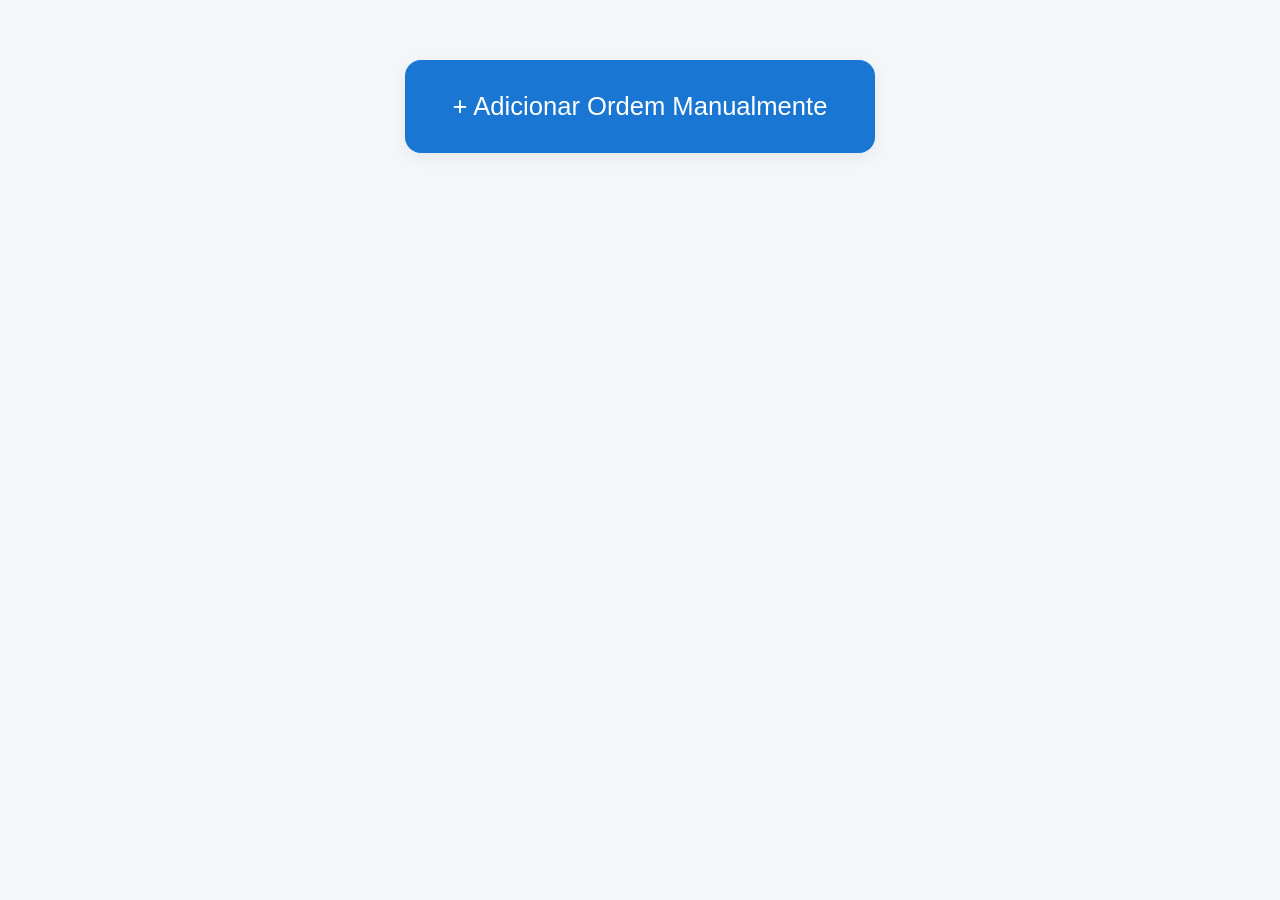
<file: adicionar_ordem.html>
<!DOCTYPE html>
<html lang="pt-BR">
<head>
    <meta charset="UTF-8">
    <title>Adicionar Ordem Manualmente</title>
    <link rel="stylesheet" href="styles.css">
    <script type="module" src="adicionar_ordem.js"></script>
    <style>
        .btn-grande-adicionar {
            background: #1976d2;
            color: #fff;
            font-size: 1.6em;
            padding: 32px 48px;
            border: none;
            border-radius: 16px;
            margin: 60px auto 0 auto;
            display: block;
            cursor: pointer;
            box-shadow: 0 4px 16px #0001;
            transition: background 0.2s;
        }
        .btn-grande-adicionar:hover {
            background: #125ea7;
        }
    </style>
</head>
<body>
    <button class="btn-grande-adicionar" id="btn-grande-adicionar-ordem">+ Adicionar Ordem Manualmente</button>
    <script type="module">
        import { abrirModalAdicionarOrdem } from './adicionar_ordem.js';
        document.getElementById('btn-grande-adicionar-ordem').onclick = abrirModalAdicionarOrdem;
    </script>
</body>
</html>
</file>
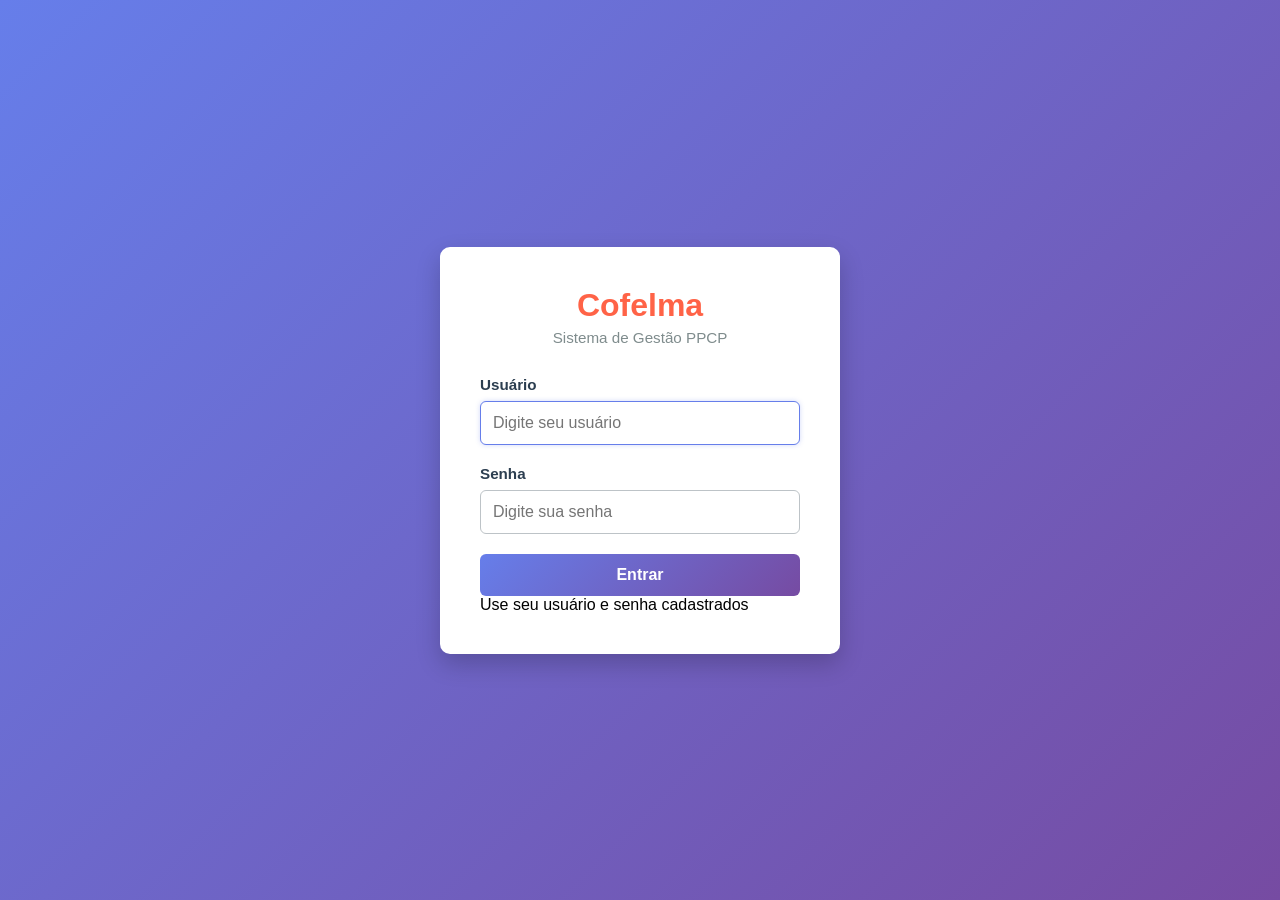
<file: login.html>
<!DOCTYPE html>
<html lang="pt-BR">
<head>
    <meta charset="UTF-8">
    <meta name="viewport" content="width=device-width, initial-scale=1.0">
    <title>Login - Gestão PPCP Cofelma</title>
    <style>
        * {
            margin: 0;
            padding: 0;
            box-sizing: border-box;
        }

        body {
            font-family: 'Segoe UI', Tahoma, Geneva, Verdana, sans-serif;
            background: linear-gradient(135deg, #667eea 0%, #764ba2 100%);
            min-height: 100vh;
            display: flex;
            align-items: center;
            justify-content: center;
        }

        .login-container {
            background: white;
            padding: 40px;
            border-radius: 10px;
            box-shadow: 0 10px 25px rgba(0, 0, 0, 0.2);
            width: 100%;
            max-width: 400px;
        }

        .login-header {
            text-align: center;
            margin-bottom: 30px;
        }

        .login-header h1 {
            color: #ff6347;
            font-size: 2rem;
            margin-bottom: 5px;
        }

        .login-header p {
            color: #7f8c8d;
            font-size: 0.95rem;
        }

        .form-group {
            margin-bottom: 20px;
        }

        .form-group label {
            display: block;
            margin-bottom: 8px;
            color: #2c3e50;
            font-weight: 600;
            font-size: 0.95rem;
        }

        .form-group input {
            width: 100%;
            padding: 12px;
            border: 1px solid #bdc3c7;
            border-radius: 6px;
            font-size: 1rem;
            transition: border-color 0.3s ease;
        }

        .form-group input:focus {
            outline: none;
            border-color: #667eea;
            box-shadow: 0 0 5px rgba(102, 126, 234, 0.3);
        }

        .login-btn {
            width: 100%;
            padding: 12px;
            background: linear-gradient(135deg, #667eea 0%, #764ba2 100%);
            color: white;
            border: none;
            border-radius: 6px;
            font-size: 1rem;
            font-weight: 600;
            cursor: pointer;
            transition: transform 0.2s ease, box-shadow 0.2s ease;
        }

        .login-btn:hover {
            transform: translateY(-2px);
            box-shadow: 0 5px 15px rgba(102, 126, 234, 0.4);
        }

        .login-btn:active {
            transform: translateY(0);
        }

        .error-message {
            display: none;
            padding: 12px;
            background: #fadbd8;
            color: #c0392b;
            border-radius: 6px;
            margin-bottom: 20px;
            font-size: 0.9rem;
        }

        .info-text {
            text-align: center;
            color: #95a5a6;
            font-size: 0.85rem;
            margin-top: 20px;
        }
    </style>
</head>
<body>
    <div class="login-container">
        <div class="login-header">
            <h1>Cofelma</h1>
            <p>Sistema de Gestão PPCP</p>
        </div>

        <div id="error-message" class="error-message" style="display: none;"></div>

        <form id="login-form" autocomplete="off">
            <div class="form-group">
                <label for="usuario">Usuário</label>
                <input type="text" id="usuario" name="usuario" placeholder="Digite seu usuário" required>
            </div>
            <div class="form-group">
                <label for="senha">Senha</label>
                <input type="password" id="senha" name="senha" placeholder="Digite sua senha" required autocomplete="new-password">
            </div>

            <button type="submit" class="login-btn">Entrar</button>

            <p>Use seu usuário e senha cadastrados</p>
        </form>
    </div>
    <script src="login.js"></script>
</body>

</html>
</file>
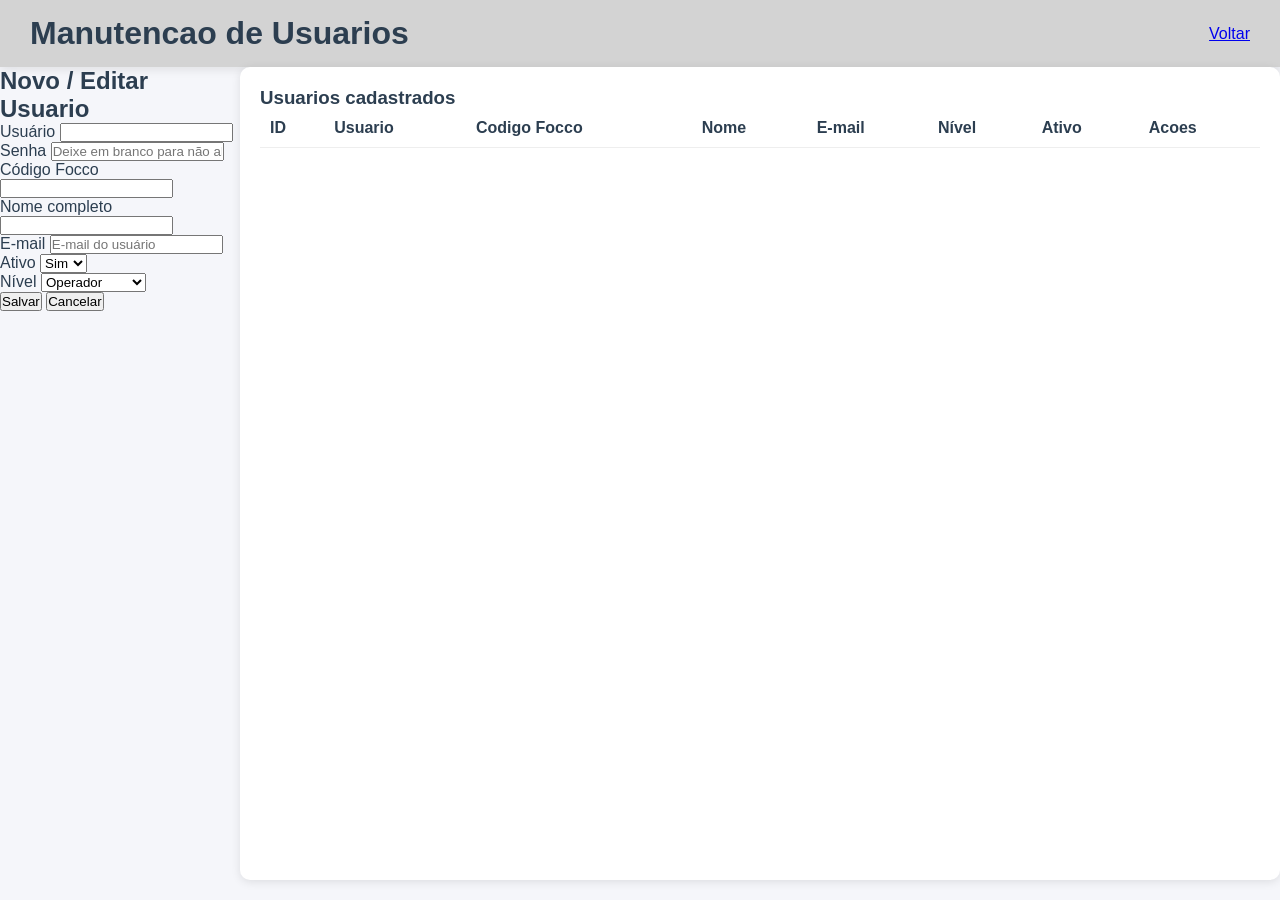
<file: usuarios.html>
<!DOCTYPE html>
<html lang="pt-BR">
<head>
  <meta charset="UTF-8" />
  <meta name="viewport" content="width=device-width, initial-scale=1.0"/>
  <title>Usuarios - Cofelma</title>
  <link rel="stylesheet" href="styles.css" />
</head>
<body>
  <div class="container">
    <div class="header">
      <h1>Manutencao de Usuarios</h1>
      <a href="index.html" class="back-btn">Voltar</a>
    </div>

    <div class="form-container">
      <h2 id="form-title">Novo / Editar Usuario</h2>
      <form id="user-form">
        <!-- Campo oculto para armazenar o ID do usuário durante a edição -->
        <input type="hidden" id="user-id" name="id">

        <div class="form-row">
          <div class="form-group">
            <label for="usuario">Usuário</label>
            <input type="text" id="usuario" name="usuario" required>
          </div>
          <div class="form-group">
            <label for="senha">Senha</label>
            <input type="password" id="senha" name="senha" placeholder="Deixe em branco para não alterar">
          </div>
        </div>
        <div class="form-row">
          <div class="form-group">
            <label for="codigo_focco">Código Focco</label>
            <input type="text" id="codigo_focco" name="codigo_focco" required>
          </div>
          <div class="form-group">
            <label for="nome_completo">Nome completo</label>
            <input type="text" id="nome_completo" name="nome_completo">
          </div>
        </div>
        <div class="form-row">
          <div class="form-group">
            <label for="email">E-mail</label>
            <input type="email" id="email" name="email" placeholder="E-mail do usuário">
          </div>
          <div class="form-group">
            <label for="ativo">Ativo</label>
            <select id="ativo" name="ativo">
              <option value="true" selected>Sim</option>
              <option value="false">Não</option>
            </select>
          </div>
        </div>
        <div class="form-row">
          <div class="form-group">
            <label for="nivel">Nível</label>
            <select id="nivel" name="nivel">
              <option value="administrador">Administrador</option>
              <option value="gestor">Gestor</option>
              <option value="pcp">PCP</option>
              <option value="lider">Líder</option>
              <option value="operador" selected>Operador</option>
            </select>
          </div>
          <div class="form-group">
            <!-- Espaço vazio para manter o alinhamento de duas colunas -->
          </div>
        </div>

        <div class="form-actions">
          <button type="submit" id="salvar-btn">Salvar</button>
          <button type="button" id="cancelar-btn">Cancelar</button>
        </div>
      </form>
    </div>

    <div class="users-card">
      <h3>Usuarios cadastrados</h3>
      <table class="users-table">
        <thead>
          <tr>
            <th>ID</th>
            <th>Usuario</th>
            <th>Codigo Focco</th>
            <th>Nome</th>
            <th>E-mail</th>
            <th>Nível</th>
            <th>Ativo</th>
            <th>Acoes</th>
          </tr>
        </thead>
        <tbody id="lista-usuarios">
          <!-- Linhas de usuários serão inseridas aqui -->
        </tbody>
      </table>
    </div>
  </div>

  <script src="usuarios.js"></script>
</body>

</html>
</file>
<file: styles.css>
* {
    margin: 0;
    padding: 0;
    box-sizing: border-box;
}

:root {
    --primary-color: #2c3e50;
    --secondary-color: #3498db;
    --accent-green: #27ae60;
    --accent-orange: #f39c12;
    --accent-red: #e74c3c;
    --sidebar-bg: #87ceeb;
    --sidebar-active: #5dade2;
    --header-bg: #d3d3d3;
    --table-header: #2c5f7f;
    --hover-color: #34495e;
    --shadow: 0 2px 10px rgba(0,0,0,0.1);
}

body {
    font-family: 'Segoe UI', Tahoma, Geneva, Verdana, sans-serif;
    background: #f5f6fa;
    color: #2c3e50;
}

.container {
    display: grid;
    grid-template-areas:
        "header header"
        "sidebar main";
    grid-template-columns: 240px 1fr;
    grid-template-rows: auto 1fr;
    min-height: 100vh;
}

/* Header */
.header {
    grid-area: header;
    background: var(--header-bg);
    padding: 15px 30px;
    box-shadow: var(--shadow);
    display: flex;
    align-items: center;
    justify-content: space-between;
}

.logo {
    display: flex;
    align-items: center;
    gap: 15px;
}

.logo-img {
    height: 50px;
    width: auto;
    object-fit: contain;
}

.logo h1 {
    color: #ff6347;
    font-size: 2rem;
    font-weight: bold;
    text-shadow: 2px 2px 4px rgba(0,0,0,0.2);
}

.logo p {
    color: var(--primary-color);
    font-size: 0.9rem;
    font-weight: 600;
}

.header-user {
    display: flex;
    align-items: center;
    gap: 15px;
    margin-left: auto;
}

#user-info {
    color: var(--primary-color);
    font-weight: 600;
    font-size: 0.95rem;
}

.logout-btn {
    padding: 8px 16px;
    background: #e74c3c;
    color: white;
    border: none;
    border-radius: 4px;
    cursor: pointer;
    font-weight: 600;
    font-size: 0.9rem;
    transition: background 0.3s ease;
}

.logout-btn:hover {
    background: #c0392b;
}

/* Sidebar */
.sidebar {
    grid-area: sidebar;
    background: linear-gradient(180deg, var(--sidebar-bg) 0%, #b0e0e6 100%);
    padding: 20px 16px;
    box-shadow: 2px 0 5px rgba(0,0,0,0.1);
}

.menu {
    display: flex;
    flex-direction: column;
    gap: 10px;
}

.menu-item {
    background: var(--primary-color);
    color: white;
    border: none;
    padding: 12px 15px;
    border-radius: 50px;
    cursor: pointer;
    font-weight: bold;
    font-size: 0.85rem;
    transition: all 0.3s ease;
    box-shadow: 0 3px 8px rgba(0,0,0,0.3);
    position: relative;
    display: flex;
    flex-direction: column;
    align-items: center;
    gap: 6px;
}

.menu-item::before {
    content: '';
    position: absolute;
    left: -10px;
    top: 50%;
    transform: translateY(-50%);
    width: 20px;
    height: 20px;
    background: var(--primary-color);
    border-radius: 50%;
    box-shadow: 0 2px 5px rgba(0,0,0,0.3);
}

.menu-text {
    width: 100%;
    text-align: center;
}

.menu-badges {
    display: flex;
    gap: 4px;
    justify-content: center;
    align-items: center;
}

.menu-badge {
    min-width: 22px;
    height: 22px;
    border-radius: 50%;
    display: inline-flex;
    align-items: center;
    justify-content: center;
    font-size: 0.7rem;
    font-weight: bold;
    padding: 0 5px;
    color: white;
    box-shadow: 0 2px 4px rgba(0,0,0,0.2);
}

.menu-badge-producao {
    background: var(--accent-green);
}

.menu-badge-separacao {
    background: var(--accent-orange);
}

.menu-badge-componentes {
    background: var(--accent-red);
}

.menu-item:hover {
    background: var(--hover-color);
    transform: translateX(5px);
}

.menu-item.active {
    background: var(--secondary-color);
    box-shadow: 0 4px 12px rgba(52, 152, 219, 0.4);
}

/* Main Content */
.main-content {
    grid-area: main;
    padding: 30px;
}

/* Tables */
.tables-container {
    display: grid;
    grid-template-columns: 1fr;
    gap: 30px;
    max-width: 1400px;
    margin: 0 auto;
}

.table-wrapper,
.table-wrapper-tabs {
    background: white;
    border-radius: 10px;
    box-shadow: var(--shadow);
    overflow: hidden;
}

/* Tabs */
.tabs {
    display: flex;
    background: var(--table-header);
    flex-wrap: wrap;
}

.tab-btn {
    flex: 1;
    min-width: 200px;
    background: var(--table-header);
    color: white;
    border: none;
    padding: 15px 20px;
    cursor: pointer;
    font-size: 1rem;
    font-weight: 600;
    transition: all 0.3s ease;
    display: flex;
    align-items: center;
    justify-content: center;
    gap: 10px;
    border-bottom: 3px solid transparent;
}

.tab-btn:hover {
    background: var(--hover-color);
}

.tab-btn.active {
    background: #1e4a66;
    border-bottom: 3px solid var(--accent-green);
}

.tab-badge {
    min-width: 28px;
    height: 28px;
    border-radius: 50%;
    display: inline-flex;
    align-items: center;
    justify-content: center;
    font-size: 0.95rem;
    font-weight: bold;
    padding: 0 8px;
}

.badge-producao {
    background: var(--accent-green);
    color: white;
}

.badge-separacao {
    background: var(--accent-orange);
    color: white;
}

.badge-componentes {
    background: var(--accent-red);
    color: white;
}

.tab-content {
    display: none;
}

.tab-content.active {
    display: block;
}

.table-responsive {
    overflow-x: auto;
}

.data-table {
    width: 100%;
    border-collapse: collapse;
}

.data-table thead {
    background: var(--table-header);
    color: white;
}

.data-table th {
    padding: 12px;
    text-align: left;
    font-weight: 600;
    font-size: 0.95rem;
}

.data-table td {
    padding: 12px;
    border-bottom: 1px solid #ecf0f1;
}

.data-table tbody tr {
    transition: background 0.2s ease;
}

.data-table tbody tr:hover {
    background: #f8f9fa;
}

.data-table tbody tr:nth-child(even) {
    background: #f9f9f9;
}

/* Row status styles */
.row-in-separation {
    background-color: #ffe066 !important; /* Amarelo mais escuro */
}

.row-paused {
    background-color: #f4f6f7 !important; /* Cinza bem claro */
}
.row-paused td {
    color: #909497;
}

.row-finished {
    background-color: #e8f8f5 !important; /* Verde bem claro */
}
.row-finished td {
    text-decoration: line-through;
    color: #aab7b8;
}

.row-iniciada {
    background-color: #fef9e7 !important;
}

.row-pausada {
    background-color: #f4f6f7 !important;
}

.row-pausada td {
    color: #909497;
}

.row-finalizada {
    background-color: #e8f8f5 !important;
}

.row-finalizada td {
    text-decoration: line-through;
    color: #aab7b8;
}

/* Status Change Buttons */
.status-btn-group {
    display: flex;
    gap: 5px;
    flex-wrap: wrap;
}

.row-actions {
    display: flex;
    align-items: center;
    gap: 8px;
}

.action-btn {
    padding: 8px 12px;
    border: none;
    border-radius: 6px;
    cursor: pointer;
    font-size: 0.8rem;
    font-weight: 700;
    background: #1e4a66;
    color: #fff;
    transition: transform 0.2s ease, background 0.2s ease;
}

.action-btn:hover {
    background: #16364a;
    transform: translateY(-1px);
}

.status-btn {
    padding: 6px 10px;
    border: none;
    border-radius: 4px;
    cursor: pointer;
    font-size: 0.75rem;
    font-weight: 600;
    transition: all 0.3s ease;
    white-space: nowrap;
}

.status-btn-producao {
    background: var(--accent-green);
    color: white;
}

.status-btn-producao:hover {
    background: #229954;
    transform: scale(1.05);
}

.status-btn-separacao {
    background: var(--accent-orange);
    color: white;
}

.status-btn-separacao:hover {
    background: #d68910;
    transform: scale(1.05);
}

.status-btn-componentes {
    background: var(--accent-red);
    color: white;
}

.status-btn-componentes:hover {
    background: #c0392b;
    transform: scale(1.05);
}

/* Responsive Design */
@media (max-width: 1024px) {
    .tab-btn {
        font-size: 0.9rem;
        padding: 12px 15px;
        min-width: 150px;
    }
}

@media (max-width: 768px) {
    .container {
        grid-template-areas:
            "header"
            "main";
        grid-template-columns: 1fr;
    }
    
    .sidebar {
        position: fixed;
        left: -180px;
        top: 0;
        height: 100vh;
        z-index: 1000;
        transition: left 0.3s ease;
    }
    
    .sidebar.active {
        left: 0;
    }
    
    .main-content {
        padding: 15px;
    }
    
    .tabs {
        flex-direction: column;
    }
    
    .tab-btn {
        width: 100%;
        min-width: unset;
        border-bottom: 1px solid rgba(255,255,255,0.1);
        border-right: none;
    }
    
    .tab-btn.active {
        border-bottom: 3px solid var(--accent-green);
        border-left: 4px solid var(--accent-green);
    }
    
    .data-table {
        font-size: 0.85rem;
    }
    
    .data-table th,
    .data-table td {
        padding: 8px 6px;
    }
}

@media (max-width: 480px) {
    .logo h1 {
        font-size: 1.5rem;
    }
    
    .logo p {
        font-size: 0.8rem;
    }
    
    .tab-btn {
        font-size: 0.85rem;
        padding: 12px 10px;
    }
    
    .data-table {
        font-size: 0.75rem;
    }
    
    .data-table th,
    .data-table td {
        padding: 6px 4px;
    }
}

/* Estilos do Modal */
.modal-container {
    display: none; /* Oculto por padrão */
    position: fixed;
    z-index: 1000;
    left: 0;
    top: 0;
    width: 100%;
    height: 100%;
    overflow: auto;
    background-color: rgba(0,0,0,0.5);
    align-items: center;
    justify-content: center;
}

.modal-container.active {
    display: flex; /* Exibe quando ativo */
}

.modal-content {
    background-color: #fefefe;
    margin: auto;
    padding: 20px;
    border: 1px solid #888;
    width: 98vw;
    max-width: 1300px;
    max-height: 85vh;
    overflow-y: auto;
    border-radius: 10px;
    box-shadow: 0 5px 15px rgba(0,0,0,0.3);
    animation: fadeIn 0.3s;
}

.modal-header {
    display: flex;
    justify-content: space-between;
    align-items: center;
    border-bottom: 1px solid #ddd;
    padding-bottom: 10px;
    margin-bottom: 20px;
}

.modal-close-btn {
    color: #aaa;
    font-size: 28px;
    font-weight: bold;
    background: none;
    border: none;
    cursor: pointer;
}

.modal-close-btn:hover {
    color: #333;
}

.modal-body .form-group {
    margin-bottom: 15px;
}

.modal-body label {
    display: block;
    margin-bottom: 5px;
    font-weight: 600;
}

.modal-body input, .modal-body textarea, .modal-body select {
    width: 100%;
    padding: 10px;
    border-radius: 5px;
    border: 1px solid #ccc;
}

.modal-body button {
    padding: 10px 20px;
    border-radius: 5px;
    border: none;
    background-color: var(--secondary-color);
    color: white;
    cursor: pointer;
    display: inline-flex;
    align-items: center;
    justify-content: center;
}

.modal-summary {
    display: grid;
    grid-template-columns: repeat(auto-fit, minmax(180px, 1fr));
    gap: 10px;
    padding: 12px;
    background: #f4f6f8;
    border-radius: 8px;
    margin-bottom: 16px;
}

.modal-section {
    border-top: 1px solid #e2e6ea;
    padding-top: 16px;
    margin-top: 16px;
}

.modal-section h3 {
    font-size: 1rem;
    margin-bottom: 8px;
    color: #1e4a66;
}

.modal-subsection h4 {
    font-size: 0.9rem;
    margin: 12px 0 6px;
    color: #34495e;
}

.modal-list {
    list-style: disc;
    padding-left: 18px;
    margin: 6px 0 12px;
}

.modal-muted {
    color: #7f8c8d;
    font-size: 0.9rem;
    margin-bottom: 10px;
}

.modal-actions-row {
    display: flex;
    flex-wrap: wrap;
    gap: 10px;
    margin-top: 10px;
}

.modal-action-btn {
    padding: 10px 14px;
    border-radius: 6px;
    border: none;
    background-color: #1e4a66;
    color: white;
    cursor: pointer;
    font-weight: 600;
}

.modal-action-btn.secondary {
    background-color: #7f8c8d;
}

.modal-action-btn:hover {
    opacity: 0.9;
}

.users-btn {
    padding: 8px 16px;
    background: #3498db;
    color: white;
    border-radius: 4px;
    text-decoration: none;
    font-weight: 600;
    font-size: 0.9rem;
    transition: background 0.3s ease;
}

.users-btn:hover {
    background: #2e86c1;
}

.users-page {
    background: #f5f6fa;
}

.users-container {
    max-width: 1100px;
    margin: 20px auto;
    padding: 20px;
}

.users-header {
    display: flex;
    justify-content: space-between;
    align-items: center;
    margin-bottom: 20px;
}

.users-card {
    background: #fff;
    border-radius: 10px;
    box-shadow: var(--shadow);
    padding: 20px;
    margin-bottom: 20px;
}

.users-grid {
    display: grid;
    grid-template-columns: repeat(auto-fit, minmax(220px, 1fr));
    gap: 12px;
}

.users-grid label {
    display: block;
    margin-bottom: 6px;
    font-weight: 600;
}

.users-grid input,
.users-grid select {
    width: 100%;
    padding: 10px;
    border-radius: 6px;
    border: 1px solid #ccc;
}

.users-form-actions {
    display: flex;
    gap: 10px;
    justify-content: flex-end;
    margin-top: 12px;
}

.users-table {
    width: 100%;
    border-collapse: collapse;
}

.users-table th,
.users-table td {
    padding: 10px;
    border-bottom: 1px solid #eee;
    text-align: left;
}

.users-badge {
    padding: 4px 8px;
    border-radius: 10px;
    font-size: 0.8rem;
    font-weight: 600;
}

.users-badge.on {
    background: #d4efdf;
    color: #1e8449;
}

.users-badge.off {
    background: #fadbd8;
    color: #c0392b;
}

.btn-secondary {
    padding: 8px 16px;
    background: #7f8c8d;
    color: #fff;
    border: none;
    border-radius: 4px;
    cursor: pointer;
}

.btn-danger {
    padding: 8px 12px;
    background: #e74c3c;
    color: #fff;
    border: none;
    border-radius: 4px;
    cursor: pointer;
}

.btn-primary {
    padding: 8px 12px;
    background: #1e4a66;
    color: #fff;
    border: none;
    border-radius: 4px;
    cursor: pointer;
}

@keyframes fadeIn {
    from {opacity: 0; transform: scale(0.9);}
    to {opacity: 1; transform: scale(1);}
}

/* ========== FILTRO GLOBAL ========== */
.filtro-container {
    background: #f8f9fa;
    padding: 12px;
    border-bottom: 2px solid #e74c3c;
    margin-bottom: 15px;
    border-radius: 4px;
}

.filtro-group {
    display: flex;
    gap: 8px;
    margin-bottom: 0;
    align-items: center;
}

.filtro-input {
    flex: 1;
    padding: 8px 10px;
    border: 1px solid #ddd;
    border-radius: 4px;
    font-size: 12px;
    transition: all 0.3s;
    width: 100%;
    max-width: 100%;
    box-sizing: border-box;
}

.filtro-input:focus {
    border-color: #e74c3c;
    box-shadow: 0 0 3px rgba(231, 76, 60, 0.3);
    outline: none;
}

.btn-limpar {
    padding: 8px 12px;
    background: #e74c3c;
    color: white;
    border: none;
    border-radius: 4px;
    cursor: pointer;
    font-weight: bold;
    font-size: 12px;
    transition: all 0.3s;
    white-space: nowrap;
}

.btn-limpar:hover {
    background: #c0392b;
    transform: scale(1.05);
}

.resultado-filtro {
    background: white;
    border: 1px solid #ddd;
    border-radius: 4px;
    padding: 10px;
    margin-top: 8px;
    max-height: 300px;
    overflow-y: auto;
}

.filtro-stats-header {
    font-size: 11px;
    color: #7f8c8d;
    margin-bottom: 10px;
    padding-bottom: 8px;
    border-bottom: 1px solid #eee;
}

.filtro-resultado-item {
    display: flex;
    justify-content: space-between;
    align-items: center;
    padding: 8px;
    background: #ecf0f1;
    border-left: 3px solid #3498db;
    margin-bottom: 6px;
    border-radius: 3px;
    cursor: pointer;
    transition: all 0.2s;
    font-size: 12px;
}

.filtro-resultado-item:hover {
    background: #d5dbdb;
    transform: translateX(3px);
}

.filtro-info {
    flex: 1;
    min-width: 0;
}

.filtro-ordem {
    font-weight: bold;
    color: #2c3e50;
    font-size: 13px;
    white-space: nowrap;
    overflow: hidden;
    text-overflow: ellipsis;
}

.filtro-setores {
    display: flex;
    gap: 4px;
    margin-top: 4px;
    flex-wrap: wrap;
}

.badge-setor {
    background: #3498db;
    color: white;
    padding: 2px 6px;
    border-radius: 10px;
    font-size: 10px;
    font-weight: bold;
    white-space: nowrap;
}

.badge-setor.ativo {
    background: #27ae60;
}

.nenhum-resultado {
    text-align: center;
    color: #95a5a6;
    padding: 12px;
    font-size: 12px;
}

.filtro-toggle {
    color: #7f8c8d;
    font-size: 11px;
    margin-left: 6px;
}

.filtro-ocorrencias {
    margin-top: 8px;
    padding-top: 6px;
    border-top: 1px dashed #ddd;
}

.filtro-ocorrencia-item {
    display: flex;
    align-items: center;
    justify-content: space-between;
    gap: 6px;
    padding: 6px 8px;
    background: #f4f6f7;
    border-radius: 4px;
    margin-bottom: 6px;
    cursor: pointer;
    transition: all 0.2s;
}

.filtro-ocorrencia-item:hover {
    background: #e9ecef;
}

.filtro-ocorrencia-main {
    display: flex;
    align-items: center;
    gap: 6px;
    min-width: 0;
}

.filtro-ocorrencia-tipo {
    font-size: 10px;
    font-weight: bold;
    color: #2c3e50;
    background: #dfe6e9;
    padding: 2px 6px;
    border-radius: 10px;
}

.filtro-ocorrencia-op {
    font-size: 11px;
    color: #2c3e50;
    white-space: nowrap;
    overflow: hidden;
    text-overflow: ellipsis;
    max-width: 140px;
}

.filtro-ocorrencia-meta {
    font-size: 10px;
    color: #7f8c8d;
    white-space: nowrap;
}

@keyframes pulse {
    0%, 100% { background-color: rgba(231, 76, 60, 0); }
    50% { background-color: rgba(231, 76, 60, 0.2); }
}

.pulse-animation {
    animation: pulse 1s ease-in-out !important;
}
</file>
